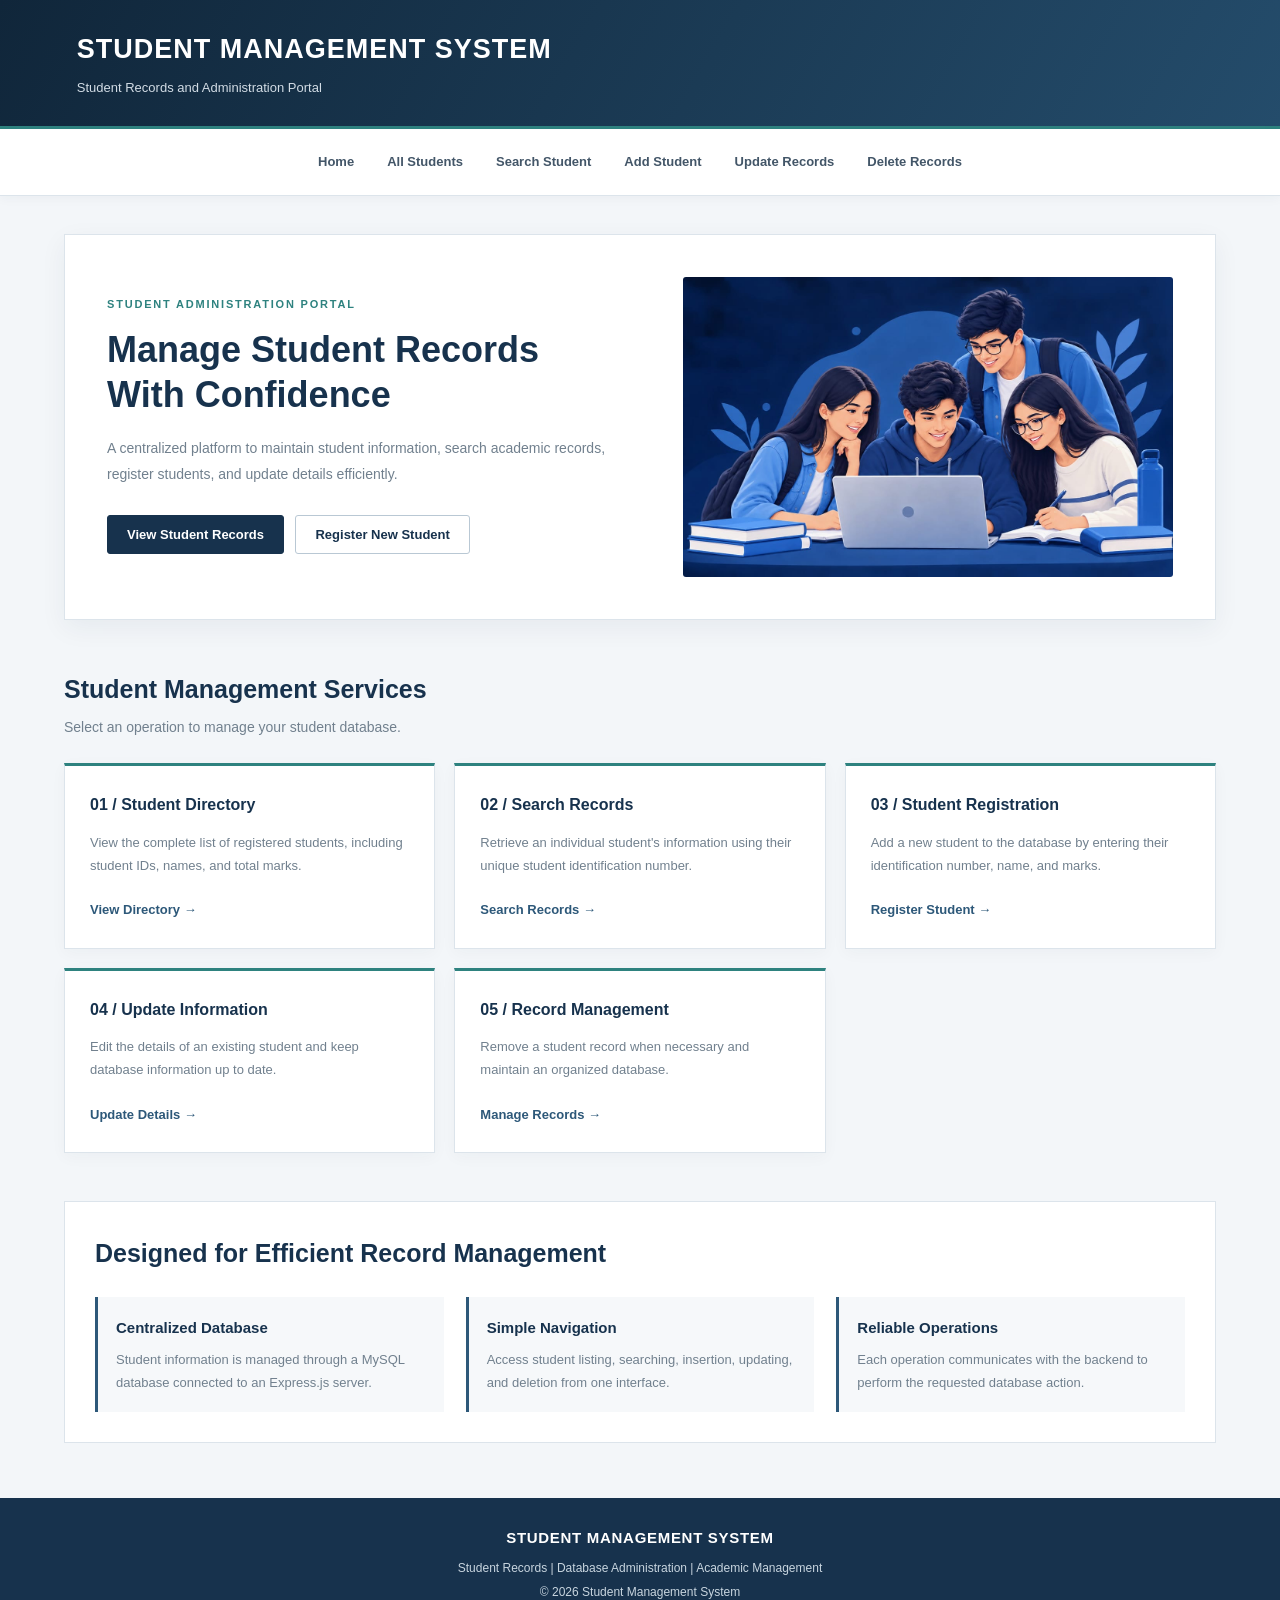
<file: index.html>
<!DOCTYPE html>
<html lang="en">
<head>
    <meta charset="UTF-8">
    <meta name="viewport" content="width=device-width, initial-scale=1.0">

    <title>Student Management System</title>

    <link rel="stylesheet" href="style.css">
</head>

<body>

    <header>
        <h1>STUDENT MANAGEMENT SYSTEM</h1>
        <p>Student Records and Administration Portal</p>
    </header>

    <nav>
        <a href="index.html">Home</a>
        <a href="list.html">All Students</a>
        <a href="listOne.html">Search Student</a>
        <a href="insert.html">Add Student</a>
        <a href="update.html">Update Records</a>
        <a href="delete.html">Delete Records</a>
    </nav>

    <main>

        <section class="welcome-section">
    <div class="welcome-content">
        <p class="section-label">STUDENT ADMINISTRATION PORTAL</p>

        <h2>Manage Student Records<br>With Confidence</h2>

        <p>
            A centralized platform to maintain student information,
            search academic records, register students, and update
            details efficiently.
        </p>

        <button onclick="location.href='list.html'">
            View Student Records
        </button>

        <button onclick="location.href='insert.html'">
            Register New Student
        </button>
    </div>

    <div class="welcome-image">
        <img src="images/students.png"
             alt="College students studying together">
    </div>
</section>

        <section class="dashboard-section">

            <h2>Student Management Services</h2>

            <p class="section-description">
                Select an operation to manage your student database.
            </p>

            <div class="dashboard">

                <div class="dashboard-card">
                    <h3>01 / Student Directory</h3>
                    <p>
                        View the complete list of registered students,
                        including student IDs, names, and total marks.
                    </p>
                    <a href="list.html">View Directory →</a>
                </div>

                <div class="dashboard-card">
                    <h3>02 / Search Records</h3>
                    <p>
                        Retrieve an individual student's information
                        using their unique student identification number.
                    </p>
                    <a href="listOne.html">Search Records →</a>
                </div>

                <div class="dashboard-card">
                    <h3>03 / Student Registration</h3>
                    <p>
                        Add a new student to the database by entering
                        their identification number, name, and marks.
                    </p>
                    <a href="insert.html">Register Student →</a>
                </div>

                <div class="dashboard-card">
                    <h3>04 / Update Information</h3>
                    <p>
                        Edit the details of an existing student and
                        keep database information up to date.
                    </p>
                    <a href="update.html">Update Details →</a>
                </div>

                <div class="dashboard-card">
                    <h3>05 / Record Management</h3>
                    <p>
                        Remove a student record when necessary
                        and maintain an organized database.
                    </p>
                    <a href="delete.html">Manage Records →</a>
                </div>

            </div>
        </section>

        <section class="information-section">
            <h2>Designed for Efficient Record Management</h2>

            <div class="information-grid">

                <div>
                    <h3>Centralized Database</h3>
                    <p>
                        Student information is managed through a
                        MySQL database connected to an Express.js server.
                    </p>
                </div>

                <div>
                    <h3>Simple Navigation</h3>
                    <p>
                        Access student listing, searching, insertion,
                        updating, and deletion from one interface.
                    </p>
                </div>

                <div>
                    <h3>Reliable Operations</h3>
                    <p>
                        Each operation communicates with the backend
                        to perform the requested database action.
                    </p>
                </div>

            </div>
        </section>

    </main>

    <footer>
        <h3>STUDENT MANAGEMENT SYSTEM</h3>
        <p>Student Records | Database Administration | Academic Management</p>
        <p>&copy; 2026 Student Management System</p>
    </footer>

</body>
</html>
</file>
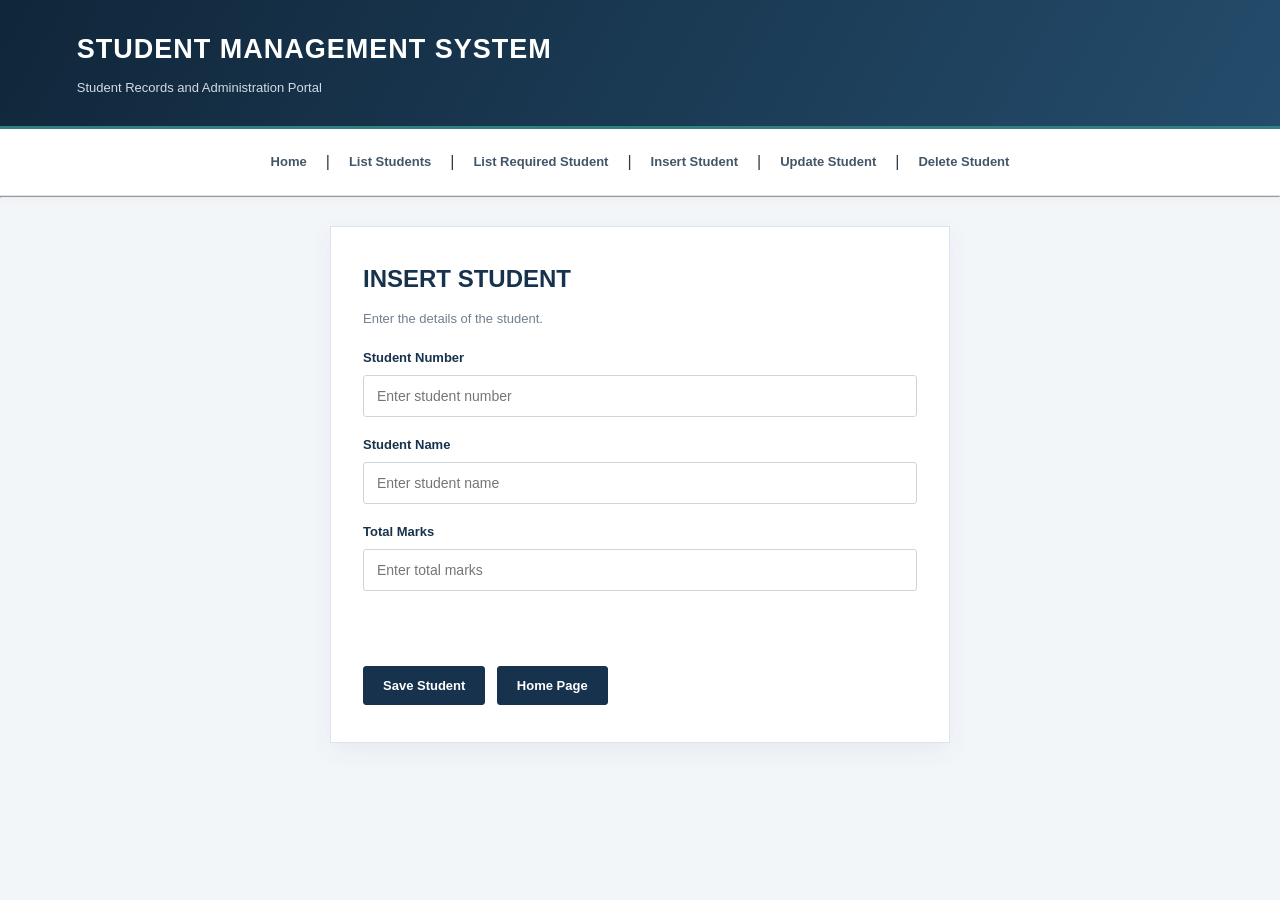
<file: insert.html>
<!-- To insert student data -->
<!DOCTYPE html>
<html>

<head>
    <title>Insert Student</title>
    <link rel="stylesheet" href="style.css">
</head>

<body>

    <header>
        <h1>STUDENT MANAGEMENT SYSTEM</h1>
        <p>Student Records and Administration Portal</p>
    </header>

    <nav>
        <a href="index.html">Home</a> |
        <a href="list.html">List Students</a> |
        <a href="listOne.html">List Required Student</a> |
        <a href="insert.html">Insert Student</a> |
        <a href="update.html">Update Student</a> |
        <a href="delete.html">Delete Student</a>
    </nav>

    <hr>

    <form id="insertForm">

        <h2>INSERT STUDENT</h2>

        <p>Enter the details of the student.</p>

        <label for="sno">Student Number</label>
        <input type="number" id="sno"
               placeholder="Enter student number"
               min="1" required>

        <label for="name">Student Name</label>
        <input type="text" id="name"
               placeholder="Enter student name"
               required>

        <label for="total">Total Marks</label>
        <input type="number" id="total"
               placeholder="Enter total marks"
               min="0" required>

        <br><br>

        <button type="submit">Save Student</button>

        <button type="button"
                onclick="location.href='index.html'">
            Home Page
        </button>

    </form>

    <script>
        document.getElementById("insertForm")
        .addEventListener("submit", function(event) {

            event.preventDefault();

            let sno = document.getElementById("sno").value;
            let name = document.getElementById("name").value;
            let total = document.getElementById("total").value;

            fetch("/students", {
                method: "POST",
                headers: {
                    "Content-Type": "application/json"
                },
                body: JSON.stringify({
                    sno: sno,
                    name: name,
                    total: total
                })
            })
            .then(response => {
                return response.text().then(message => {
                    if (!response.ok) {
                        throw new Error(message);
                    }
                    return message;
                });
            })
            .then(message => {
                alert(message);
                location.href = "index.html";
            })
            .catch(error => {
                alert(error.message);
            });

        });
    </script>

</body>
</html>
</file>
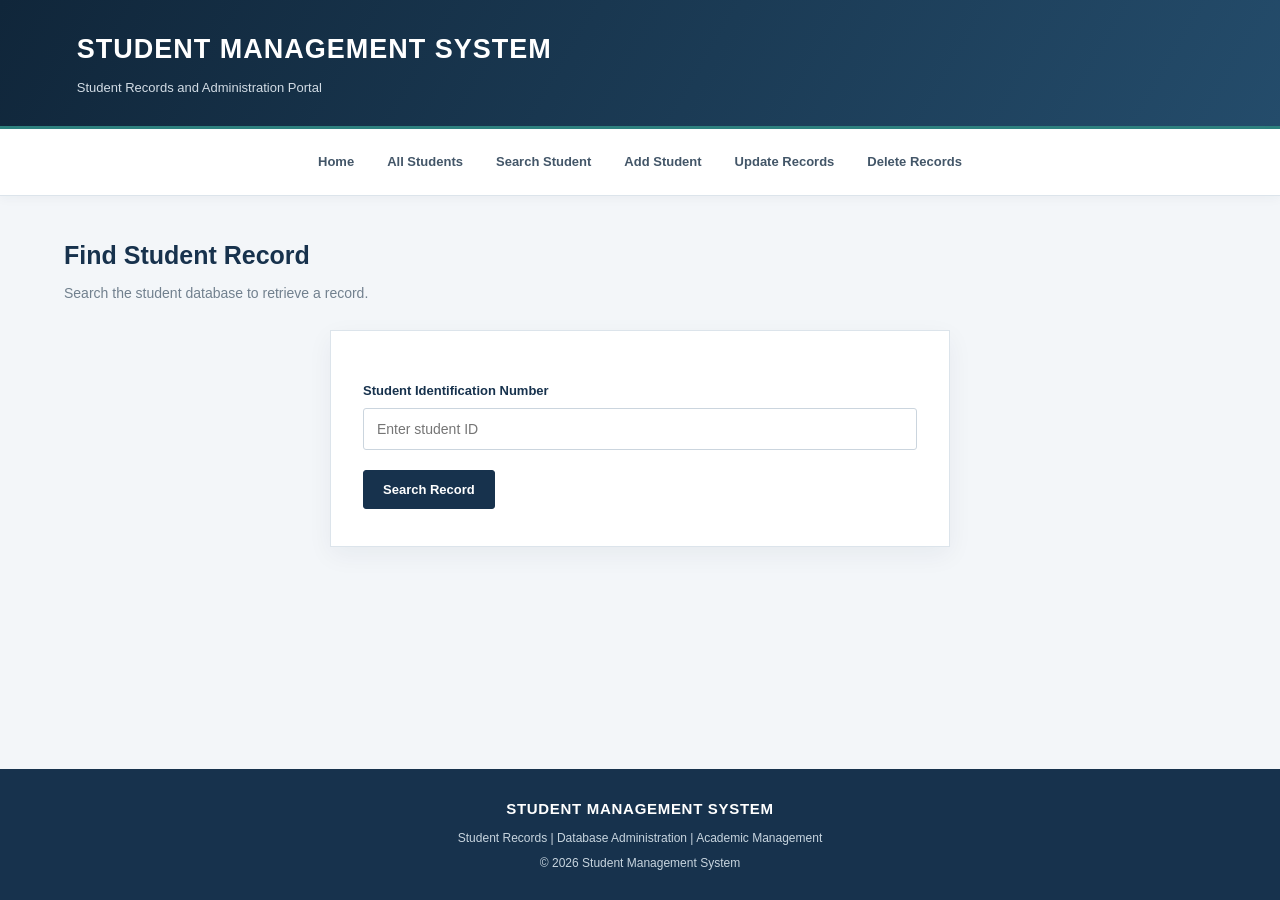
<file: listOne.html>
<!DOCTYPE html>
<html lang="en">
<head>
    <meta charset="UTF-8">
    <meta name="viewport" content="width=device-width, initial-scale=1.0">
    <title>Search Student | Student Management System</title>
    <link rel="stylesheet" href="style.css">
</head>

<body>

    <header>
        <h1>STUDENT MANAGEMENT SYSTEM</h1>
        <p>Student Records and Administration Portal</p>
    </header>

    <nav>
        <a href="index.html">Home</a>
        <a href="list.html">All Students</a>
        <a href="listOne.html">Search Student</a>
        <a href="insert.html">Add Student</a>
        <a href="update.html">Update Records</a>
        <a href="delete.html">Delete Records</a>
    </nav>

    <main>
        <section class="dashboard-section">
            <h2>Find Student Record</h2>
            <p class="section-description">
                Search the student database to retrieve a record.
            </p>

            <form id="searchForm">
                <label for="sno">Student Identification Number</label>
                <input
                    type="number"
                    id="sno"
                    name="sno"
                    placeholder="Enter student ID"
                    required
                >

                <button type="submit">Search Record</button>
            </form>

            <section id="searchResult" hidden>
                <h3>Search Result</h3>
                <div id="studentDetails"></div>
            </section>
        </section>
    </main>

    <footer>
        <h3>STUDENT MANAGEMENT SYSTEM</h3>
        <p>Student Records | Database Administration | Academic Management</p>
        <p>&copy; 2026 Student Management System</p>
    </footer>

    <script>
        const searchForm = document.getElementById("searchForm");
        const searchResult = document.getElementById("searchResult");
        const studentDetails = document.getElementById("studentDetails");

        searchForm.addEventListener("submit", async function(event) {
            event.preventDefault();

            const sno = document.getElementById("sno").value;

            studentDetails.textContent = "Searching...";
            searchResult.hidden = false;

            try {
                const response = await fetch(
                    "/students/" + encodeURIComponent(sno)
                );

                if (!response.ok) {
                    throw new Error("Unable to retrieve student record.");
                }

                const data = await response.json();

                if (!data || data.length === 0) {
                    studentDetails.textContent =
                        "No student record found for this ID.";
                    return;
                }

                const student = data[0];

                studentDetails.innerHTML = `
                    <div class="dashboard-card">
                        <h3>Student Record Found</h3>
                        <p><strong>Student ID:</strong> ${student.student_id}</p>
                        <p><strong>Student Name:</strong> ${student.student_name}</p>
                        <p><strong>Total Marks:</strong> ${student.total}</p>
                    </div>
                `;

            } catch (error) {
                studentDetails.textContent =
                    "Could not retrieve the record. Please check the server and try again.";
            }
        });
    </script>

</body>
</html>
</file>
<file: style.css>
/* =========================================
   STUDENT MANAGEMENT SYSTEM
   Professional Website Design
========================================= */

/* 1. Global Settings */

* {
    margin: 0;
    padding: 0;
    box-sizing: border-box;
}

:root {
    --navy: #17324d;
    --blue: #2d5879;
    --teal: #2e827f;
    --background: #f3f6f9;
    --white: #ffffff;
    --text: #293b4b;
    --muted: #71808e;
    --border: #dce4eb;
    --danger: #a83b3b;
}

body {
    font-family: "Segoe UI", Arial, sans-serif;
    background: var(--background);
    color: var(--text);
    line-height: 1.7;
    min-height: 100vh;
    display: flex;
    flex-direction: column;
}

a {
    text-decoration: none;
}

/* 2. Header */

header {
    background: linear-gradient(120deg, #10263a, #244c6b);
    color: var(--white);
    padding: 27px 6%;
    border-bottom: 3px solid var(--teal);
}

header h1 {
    font-size: 27px;
    font-weight: 700;
    letter-spacing: 1px;
}

header p {
    color: #d2dce5;
    margin-top: 4px;
    font-size: 13px;
}

/* 3. Navigation */

nav {
    display: flex;
    justify-content: center;
    align-items: center;
    flex-wrap: wrap;
    gap: 5px;
    padding: 12px 4%;
    background: var(--white);
    border-bottom: 1px solid var(--border);
    box-shadow: 0 3px 10px rgba(20, 45, 65, 0.04);
}

nav a {
    color: #435668;
    padding: 10px 14px;
    font-size: 13px;
    font-weight: 600;
    border-radius: 3px;
    transition: 0.2s ease;
}

nav a:hover {
    color: var(--navy);
    background: #edf3f7;
}

/* 4. Main Layout */

main {
    width: 90%;
    max-width: 1200px;
    margin: 0 auto;
    padding: 38px 0 55px;
    flex: 1;
}

/* 5. Home Welcome Section */

.welcome-section {
    display: flex;
    align-items: center;
    justify-content: space-between;
    gap: 42px;
    padding: 42px;
    margin-bottom: 48px;
    background: var(--white);
    border: 1px solid var(--border);
    box-shadow: 0 8px 25px rgba(20, 45, 65, 0.06);
}

.welcome-content {
    flex: 1;
    min-width: 0;
}

.section-label {
    color: var(--teal);
    font-size: 11px;
    font-weight: 700;
    letter-spacing: 1.8px;
    margin-bottom: 13px;
}

.welcome-content h2,
.welcome-section h2 {
    color: var(--navy);
    font-size: 36px;
    line-height: 1.25;
    margin-bottom: 18px;
}

.welcome-content > p:not(.section-label) {
    color: var(--muted);
    font-size: 14px;
    line-height: 1.9;
    margin-bottom: 23px;
    max-width: 540px;
}

/* Home Image */

.welcome-image {
    flex: 1;
    min-width: 0;
    max-width: 490px;
}

.welcome-image img {
    display: block;
    width: 100%;
    height: 300px;
    object-fit: cover;
    object-position: center;
    border-radius: 3px;
}

/* 6. Buttons */

button {
    background: var(--navy);
    color: var(--white);
    border: 1px solid var(--navy);
    padding: 11px 19px;
    border-radius: 3px;
    font-family: inherit;
    font-size: 13px;
    font-weight: 600;
    cursor: pointer;
    margin: 5px 7px 5px 0;
    transition: background 0.2s ease, border-color 0.2s ease;
}

button:hover {
    background: var(--blue);
    border-color: var(--blue);
}

.welcome-content button {
    margin-top: 4px;
}

.welcome-content button + button {
    background: var(--white);
    color: var(--navy);
    border-color: #b9c8d4;
}

.welcome-content button + button:hover {
    background: #edf3f7;
}

/* 7. Dashboard Section */

.dashboard-section {
    margin-bottom: 48px;
}

.dashboard-section > h2,
.information-section > h2 {
    color: var(--navy);
    font-size: 25px;
    font-weight: 650;
    margin-bottom: 5px;
}

.section-description {
    color: var(--muted);
    font-size: 14px;
    margin-bottom: 23px;
}

/* 8. Dashboard Cards */

.dashboard {
    display: grid;
    grid-template-columns: repeat(3, minmax(0, 1fr));
    gap: 19px;
    margin-top: 24px;
}

.dashboard-card {
    background: var(--white);
    padding: 25px;
    border: 1px solid var(--border);
    border-top: 3px solid var(--teal);
    box-shadow: 0 4px 15px rgba(20, 45, 65, 0.035);
    transition: border-color 0.2s ease;
}

.dashboard-card:hover {
    border-top-color: var(--blue);
}

.dashboard-card h3 {
    color: var(--navy);
    font-size: 16px;
    font-weight: 650;
    margin-bottom: 12px;
}

.dashboard-card p {
    color: var(--muted);
    font-size: 13px;
    line-height: 1.8;
    margin-bottom: 18px;
}

.dashboard-card a {
    display: inline-block;
    color: var(--blue);
    font-size: 13px;
    font-weight: 700;
}

.dashboard-card a:hover {
    color: var(--teal);
}

/* 9. Information Section */

.information-section {
    background: var(--white);
    padding: 30px;
    border: 1px solid var(--border);
}

.information-section > h2 {
    margin-bottom: 23px;
}

.information-grid {
    display: grid;
    grid-template-columns: repeat(3, minmax(0, 1fr));
    gap: 22px;
}

.information-grid > div {
    padding: 18px;
    background: #f6f8fa;
    border-left: 3px solid var(--blue);
}

.information-grid h3 {
    color: var(--navy);
    font-size: 15px;
    margin-bottom: 7px;
}

.information-grid p {
    color: var(--muted);
    font-size: 13px;
    line-height: 1.8;
}

/* 10. Forms */

form {
    width: 100%;
    max-width: 620px;
    margin: 28px auto;
    padding: 32px;
    background: var(--white);
    border: 1px solid var(--border);
    box-shadow: 0 8px 24px rgba(20, 45, 65, 0.055);
}

form h2 {
    color: var(--navy);
    font-size: 24px;
    margin-bottom: 8px;
}

form p {
    color: var(--muted);
    font-size: 13px;
}

form label {
    display: block;
    margin-top: 17px;
    margin-bottom: 6px;
    color: var(--navy);
    font-size: 13px;
    font-weight: 650;
}

input,
select,
textarea {
    display: block;
    width: 100%;
    padding: 12px 13px;
    font-family: inherit;
    font-size: 14px;
    color: var(--text);
    background: #ffffff;
    border: 1px solid #cbd5de;
    border-radius: 3px;
    outline: none;
}

input:focus,
select:focus,
textarea:focus {
    border-color: var(--blue);
    box-shadow: 0 0 0 3px rgba(45, 88, 121, 0.1);
}

form button {
    margin-top: 20px;
}

.delete-btn,
button.delete-btn {
    background: var(--danger);
    border-color: var(--danger);
}

.delete-btn:hover {
    background: #872e2e;
}

/* 11. Page Headings */

body > h2,
main > h2 {
    color: var(--navy);
    text-align: center;
    font-size: 26px;
    margin: 25px auto 10px;
}

body > p {
    color: var(--muted);
    text-align: center;
}

/* 12. Student Table */

.table-container {
    width: 100%;
    overflow-x: auto;
}

table {
    width: 100%;
    max-width: 1100px;
    margin: 25px auto;
    border-collapse: collapse;
    background: var(--white);
    box-shadow: 0 6px 20px rgba(20, 45, 65, 0.05);
}

th {
    padding: 15px;
    background: var(--navy);
    color: var(--white);
    text-align: left;
    font-size: 13px;
    font-weight: 600;
    white-space: nowrap;
}

td {
    padding: 14px 15px;
    border-bottom: 1px solid var(--border);
    color: var(--text);
    font-size: 13px;
}

tr:nth-child(even) {
    background: #f7f9fb;
}

tbody tr:hover,
table tr:hover {
    background: #edf3f7;
}

/* 13. Search Results and Messages */

#result,
#studentDetails,
#message {
    width: 100%;
    max-width: 900px;
    margin: 20px auto;
    padding: 20px;
    background: var(--white);
    border: 1px solid var(--border);
}

/* Search page uses dashboard-section */

.dashboard-section form {
    margin-top: 25px;
}

.dashboard-section #searchResult {
    margin-top: 25px;
}

.dashboard-section #studentDetails .dashboard-card {
    margin-top: 15px;
}

/* 14. Footer */

footer {
    background: var(--navy);
    color: var(--white);
    text-align: center;
    padding: 27px 20px;
    margin-top: auto;
}

footer h3 {
    font-size: 15px;
    font-weight: 650;
    letter-spacing: 0.7px;
    margin-bottom: 7px;
}

footer p {
    color: #c8d5df;
    font-size: 12px;
    margin-top: 4px;
}

/* 15. Responsive Design */

@media (max-width: 900px) {
    .welcome-section {
        gap: 25px;
        padding: 30px;
    }

    .welcome-content h2,
    .welcome-section h2 {
        font-size: 30px;
    }

    .welcome-image img {
        height: 250px;
    }

    .dashboard {
        grid-template-columns: repeat(2, minmax(0, 1fr));
    }

    .information-grid {
        grid-template-columns: 1fr;
    }
}

@media (max-width: 650px) {
    header {
        padding: 23px 5%;
    }

    header h1 {
        font-size: 21px;
    }

    nav {
        gap: 2px;
        padding: 8px;
    }

    nav a {
        padding: 8px 9px;
        font-size: 12px;
    }

    main {
        width: 92%;
        padding-top: 25px;
    }

    .welcome-section {
        flex-direction: column;
        align-items: stretch;
        padding: 24px 20px;
    }

    .welcome-content h2,
    .welcome-section h2 {
        font-size: 28px;
    }

    .welcome-image {
        width: 100%;
        max-width: none;
    }

    .welcome-image img {
        height: 230px;
    }

    .dashboard {
        grid-template-columns: 1fr;
    }

    .dashboard-card {
        padding: 22px;
    }

    .information-section {
        padding: 22px;
    }

    form {
        width: 100%;
        padding: 23px 19px;
    }

    table {
        min-width: 520px;
    }

    th,
    td {
        padding: 12px;
    }

    footer {
        padding: 23px 15px;
    }
}

/* DELETE STUDENT PAGE */

.delete-page {
    min-height: 75vh;
    padding: 45px 7%;
    display: flex;
    align-items: center;
    justify-content: center;
    gap: 55px;
    background: #f3f6fa;
}

.delete-image {
    flex: 1;
    max-width: 520px;
}

.delete-image img {
    width: 100%;
    height: 340px;
    object-fit: cover;
    border-radius: 12px;
    display: block;
    box-shadow: 0 12px 30px rgba(16, 36, 58, 0.12);
}

.delete-content {
    flex: 1;
    max-width: 440px;
    background: #ffffff;
    padding: 35px;
    border-radius: 12px;
    box-shadow: 0 8px 25px rgba(16, 36, 58, 0.08);
}

.delete-content h2 {
    color: #10243a;
    font-size: 28px;
    margin: 0 0 15px;
}

.delete-content p {
    color: #64748b;
    line-height: 1.7;
    margin-bottom: 25px;
}

.delete-content label {
    display: block;
    color: #243b55;
    font-weight: 600;
    margin-bottom: 9px;
}

.delete-content input {
    width: 100%;
    box-sizing: border-box;
    padding: 13px;
    border: 1px solid #cbd5e1;
    border-radius: 6px;
    font-size: 15px;
    margin-bottom: 22px;
    outline: none;
}

.delete-content input:focus {
    border-color: #245b83;
    box-shadow: 0 0 0 3px rgba(36, 91, 131, 0.12);
}

.delete-content button {
    padding: 12px 18px;
    border: none;
    border-radius: 6px;
    background: #245b83;
    color: white;
    font-size: 14px;
    font-weight: 600;
    cursor: pointer;
    margin: 0 8px 8px 0;
}

.delete-content button:hover {
    background: #10243a;
}

.delete-content .delete-btn {
    background: #b42332;
}

.delete-content .delete-btn:hover {
    background: #8f1925;
}

@media (max-width: 800px) {
    .delete-page {
        flex-direction: column;
        padding: 30px 5%;
        gap: 25px;
    }

    .delete-image,
    .delete-content {
        width: 100%;
        max-width: 520px;
        box-sizing: border-box;
    }

    .delete-image img {
        height: 240px;
    }

    .delete-content {
        padding: 25px;
    }
}
</file>
